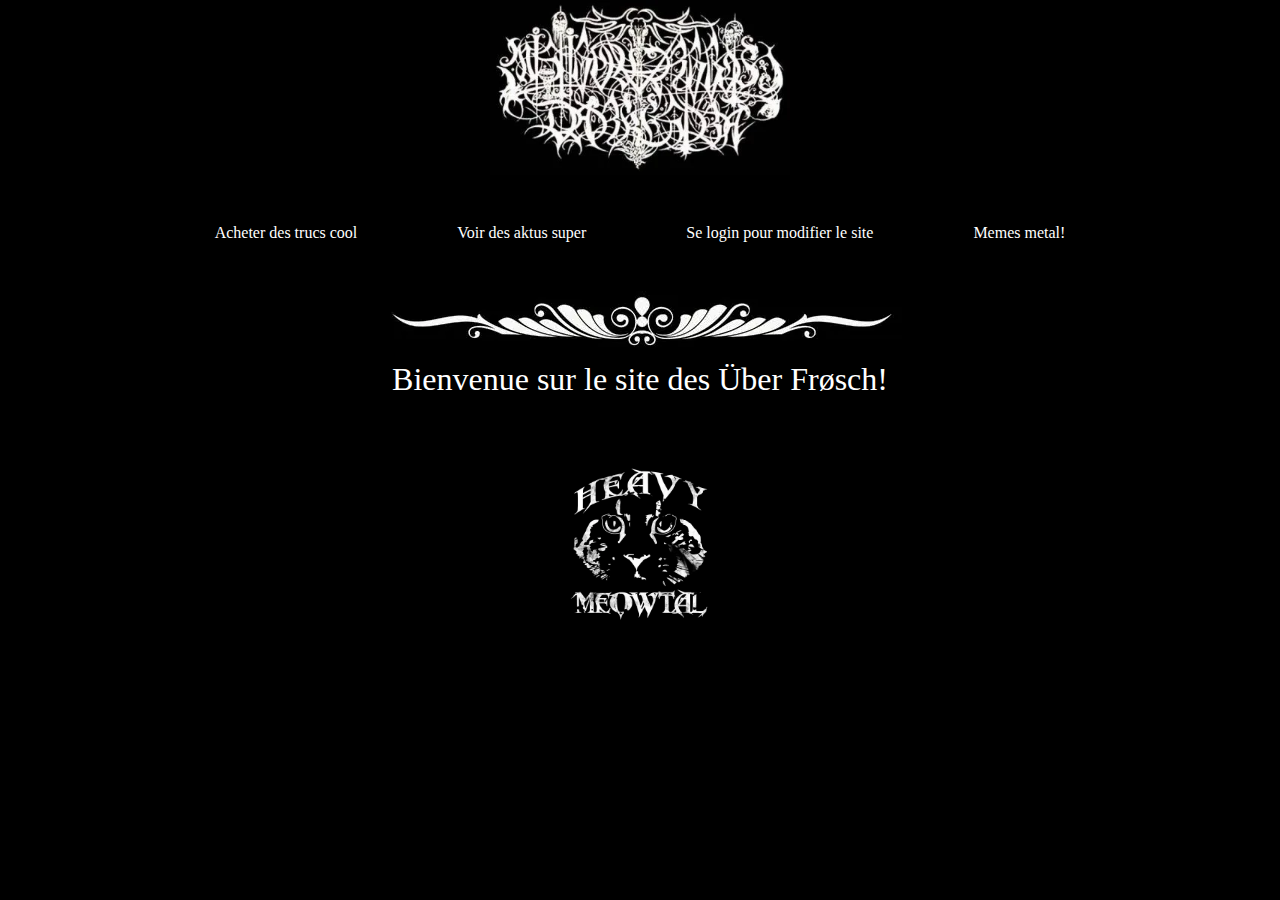
<file: assets/index.html>
<!DOCTYPE html>
<html lang="fr">
  <head>
    <meta charset="UTF-8">
    <meta name="viewport" content="width=device-width, initial-scale=1.0">
    <meta http-equiv="X-UA-Compatible" content="ie=edge">
    <title>Les Über Frøsch</title>
    <link rel="stylesheet" href="./css/reset.css">
    <link rel="stylesheet" href="./css/style.css">
    <link rel="stylesheet" href="./css/index.css">
		<!-- Ü -->
		<!-- ü -->
		<!-- Ø -->
		<!-- ø -->
  </head>
  <body>
		<nav>
			<img class="logo" src="./images/logo.webp" alt="le logo de notre magnifique site">
			<div>
				<a href="./buy.html">Acheter des trucs cool</a>
				<a href="./aktus.html">Voir des aktus super</a>
				<a href="./login.html">Se login pour modifier le site</a>
				<a href="./memes.html">Memes metal!</a>
			</div>
		</nav>
		<main>
			<div class="border">
				<img src="./images/border-1.webp" alt="">
			</div>
			<h1>Bienvenue sur le site des Über Frøsch!</h1>
			<div class="cat">
				<img src="./images/heavy-meowtal.webp" alt="">
			</div>
		</main>
  </body>
</html>
</file>
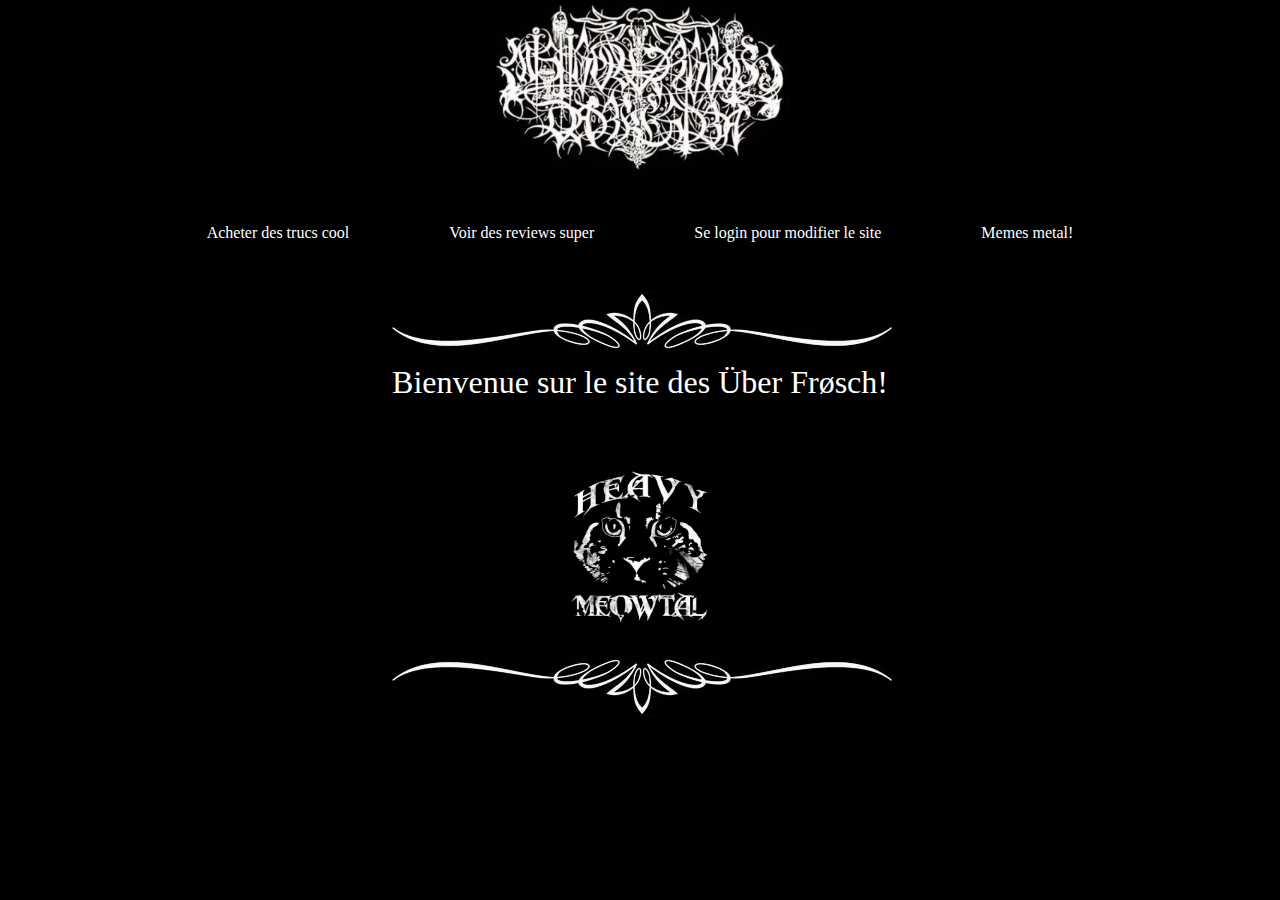
<file: uber-frosch/index.html>
<!DOCTYPE html>
<html lang="fr">
  <head>
    <meta charset="UTF-8">
    <meta name="viewport" content="width=device-width, initial-scale=1.0">
    <meta http-equiv="X-UA-Compatible" content="ie=edge">
    <title>Les Über Frøsch</title>
    <link rel="stylesheet" href="./css/reset.css">
    <link rel="stylesheet" href="./css/style.css">
    <link rel="stylesheet" href="./css/index.css">
		<!-- Ü -->
		<!-- ü -->
		<!-- Ø -->
		<!-- ø -->
  </head>
  <body>
		<nav>
			<img class="logo" src="./images/logo.webp" alt="le logo de notre magnifique site">
			<div>
				<a href="./buy.html">Acheter des trucs cool</a>
				<a href="./reviews.html">Voir des reviews super</a>
				<a href="./login.html">Se login pour modifier le site</a>
				<a href="./memes.html">Memes metal!</a>
			</div>
		</nav>
		<main>
			<div class="border">
				<img src="./images/border-2.webp" alt="">
			</div>
			<h1>Bienvenue sur le site des Über Frøsch!</h1>
			<div class="cat">
				<img src="./images/heavy-meowtal.webp" alt="">
			</div>
			<div class="border-end">
				<img src="./images/border-2.webp" alt="">
			</div>
		</main>
  </body>
</html>
</file>
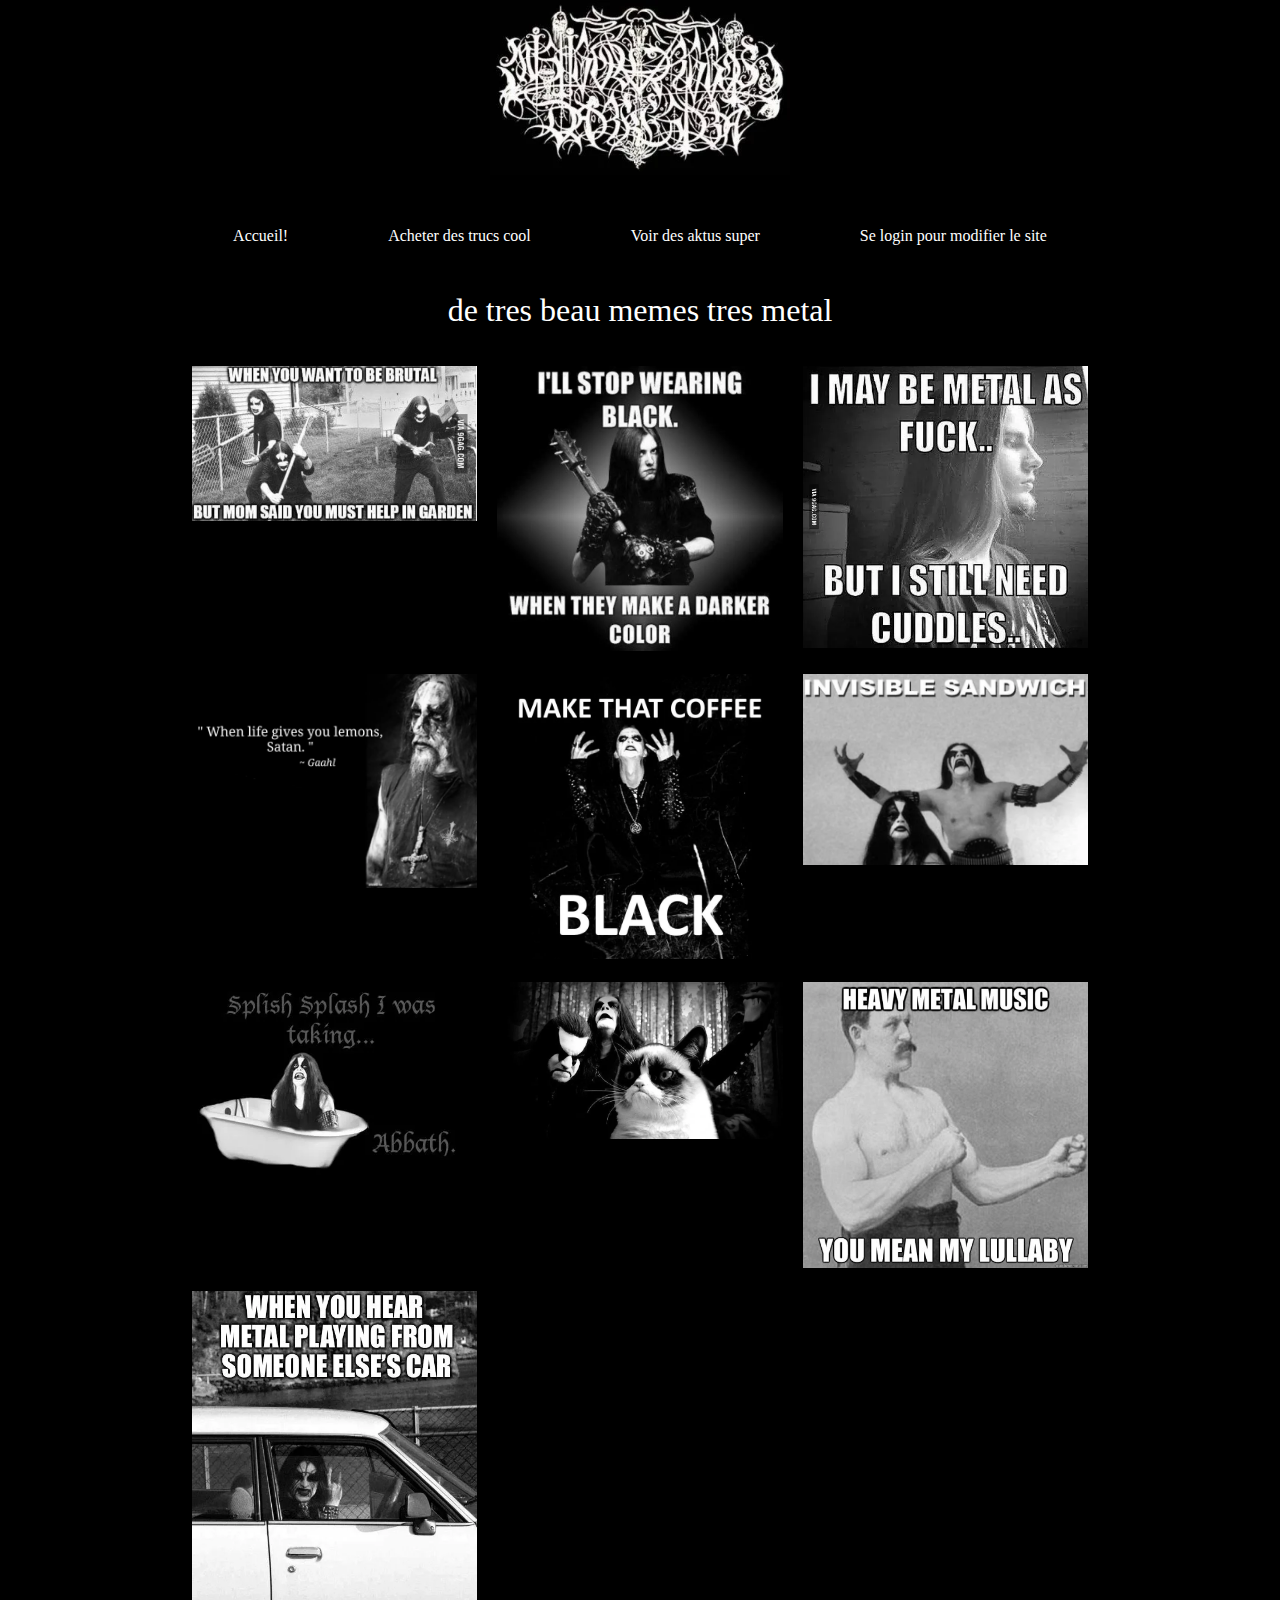
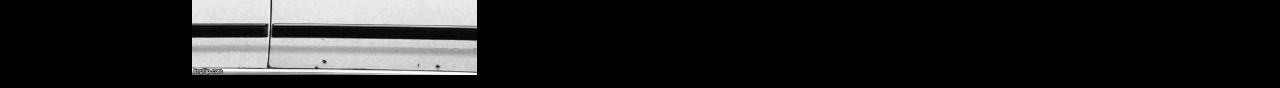
<file: assets/memes.html>
<!DOCTYPE html>
<html lang="fr">
  <head>
    <meta charset="UTF-8">
    <meta name="viewport" content="width=device-width, initial-scale=1.0">
    <meta http-equiv="X-UA-Compatible" content="ie=edge">
    <title>Les Über Frøsch</title>
    <link rel="stylesheet" href="./css/reset.css">
    <link rel="stylesheet" href="./css/style.css">
    <link rel="stylesheet" href="./css/memes.css">
		<!-- Ü -->
		<!-- ü -->
		<!-- Ø -->
		<!-- ø -->
  </head>
	<body>
		<nav>
			<a href="./index.html">
				<img class="logo" src="./images/logo.webp" alt="le logo de notre magnifique site">
			</a>
			<div>
				<a href="./index.html">Accueil!</a>
				<a href="./buy.html">Acheter des trucs cool</a>
				<a href="./aktus.html">Voir des aktus super</a>
				<a href="./login.html">Se login pour modifier le site</a>
			</div>
		</nav>
		<body>
			<h1>de tres beau memes tres metal</h1>
			<div class="grid">
				<div class="grid-img"> <img src="./images/memes/1.webp"> </div>
				<div class="grid-img"> <img src="./images/memes/2.webp"> </div>
				<div class="grid-img"> <img src="./images/memes/3.webp"> </div>
				<div class="grid-img"> <img src="./images/memes/4.webp"> </div>
				<div class="grid-img"> <img src="./images/memes/5.webp"> </div>
				<div class="grid-img"> <img src="./images/memes/6.webp"> </div>
				<div class="grid-img"> <img src="./images/memes/7.webp"> </div>
				<div class="grid-img"> <img src="./images/memes/8.webp"> </div>
				<div class="grid-img"> <img src="./images/memes/9.webp"> </div>
				<div class="grid-img"> <img src="./images/memes/10.webp"> </div>
			</div>
		</body>
  </body>
</html>
</file>
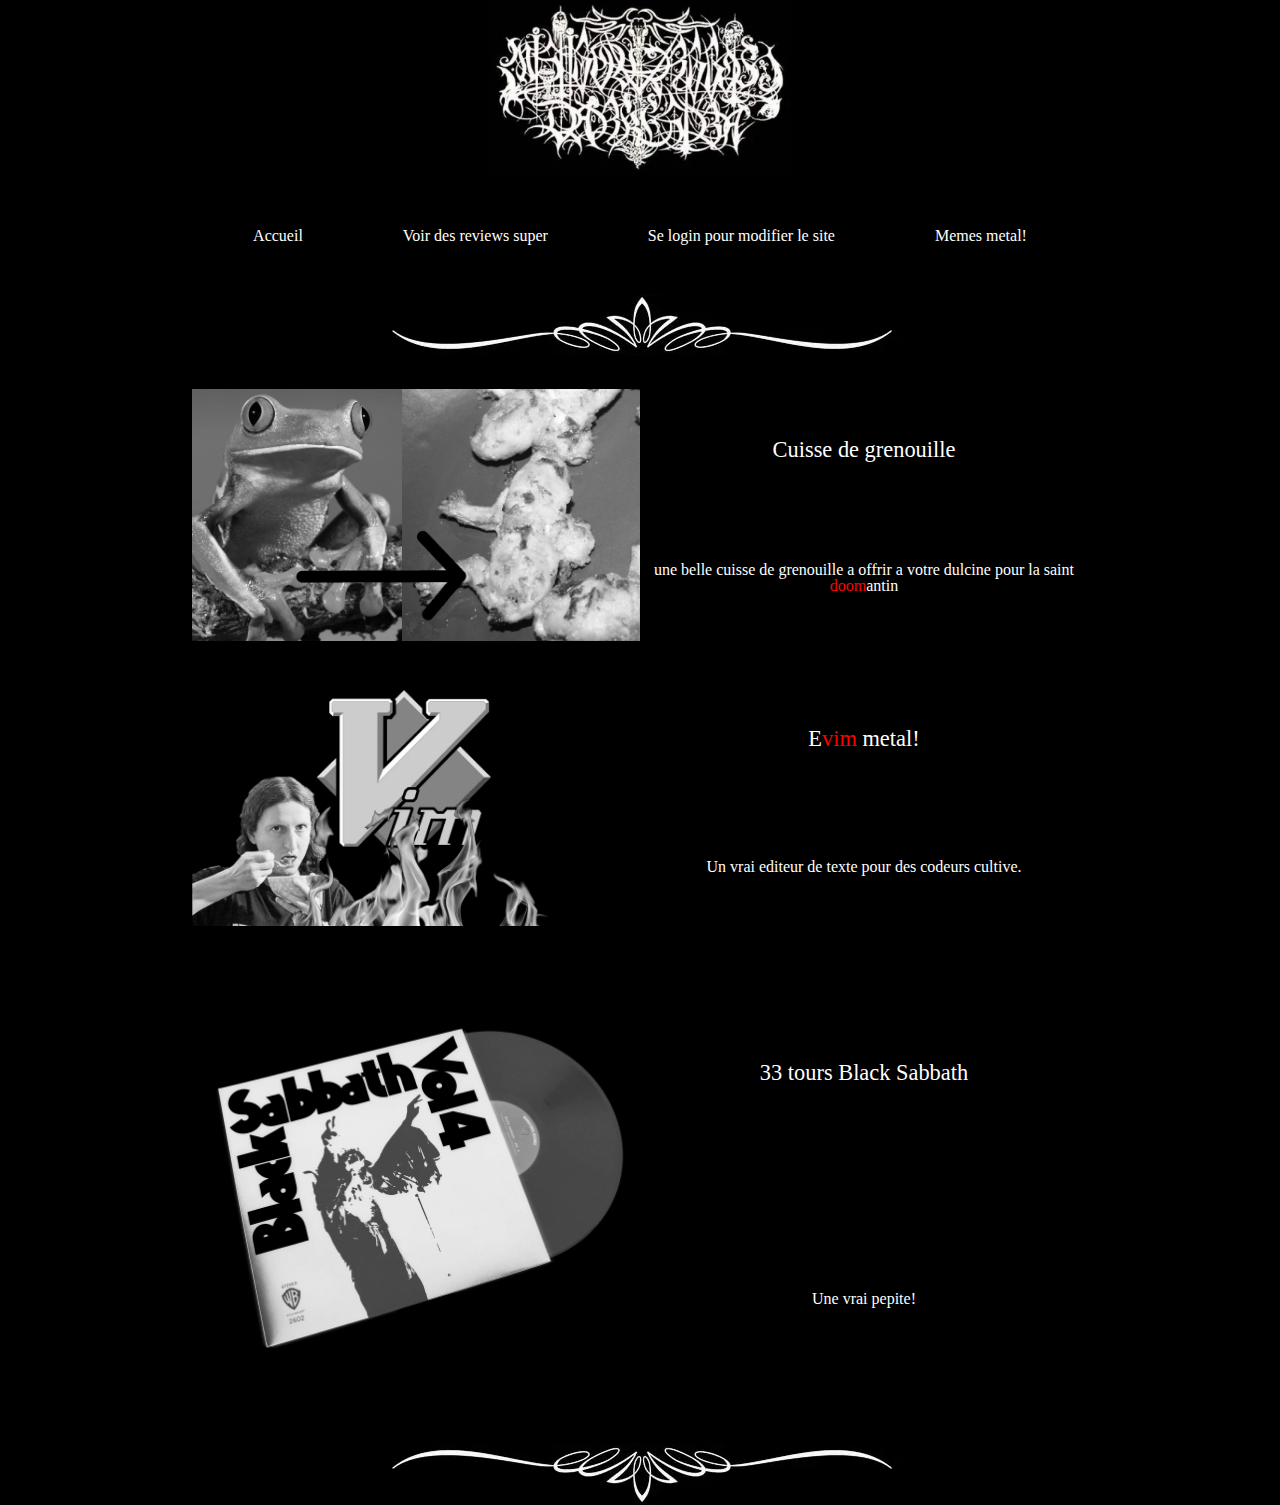
<file: uber-frosch/buy.html>
<!DOCTYPE html>
<html lang="fr">
  <head>
    <meta charset="UTF-8">
    <meta name="viewport" content="width=device-width, initial-scale=1.0">
    <meta http-equiv="X-UA-Compatible" content="ie=edge">
    <title>Les Über Frøsch</title>
    <link rel="stylesheet" href="./css/reset.css">
    <link rel="stylesheet" href="./css/style.css">
    <link rel="stylesheet" href="./css/buy.css">
		<!-- Ü -->
		<!-- ü -->
		<!-- Ø -->
		<!-- ø -->
  </head>
  <body>
		<nav>
			<a href="./index.html">
				<img class="logo" src="./images/logo.webp" alt="le logo de notre magnifique site">
			</a>
			<div>
				<a href="./index.html">Accueil</a>
				<a href="./reviews.html">Voir des reviews super</a>
				<a href="./login.html">Se login pour modifier le site</a>
				<a href="./memes.html">Memes metal!</a>
			</div>
		</nav>
		<main>
			<div class="border">
				<img src="./images/border-2.webp" alt="">
			</div>
			<div class="product">
				<div class="product-image">
					<img src="./images/buy/grenouille.webp">
				</div>
				<div class="product-text">
					<h1>Cuisse de grenouille</h1>
					<p>une belle cuisse de grenouille a offrir a votre dulcine
						pour la saint <b>doom</b>antin
					</p>
				</div>
			</div>
			<div class="product">
				<div class="product-image">
					<img src="./images/buy/evimetal.webp">
				</div>
				<div class="product-text">
				<h1>E<b>vim</b> metal!</h1>
					<p>Un vrai editeur de texte pour des codeurs cultive.</p>
				</div>
			</div>
			<div class="product">
				<div class="product-image">
					<img src="./images/buy/blacksab.webp">
				</div>
				<div class="product-text">
					<h1>33 tours Black Sabbath</h1>
					<p>Une vrai pepite!</p>
				</div>
			</div>
			<div class="border-end">
				<img src="./images/border-2.webp" alt="">
			</div>
		</main>
  </body>
</html>
</file>
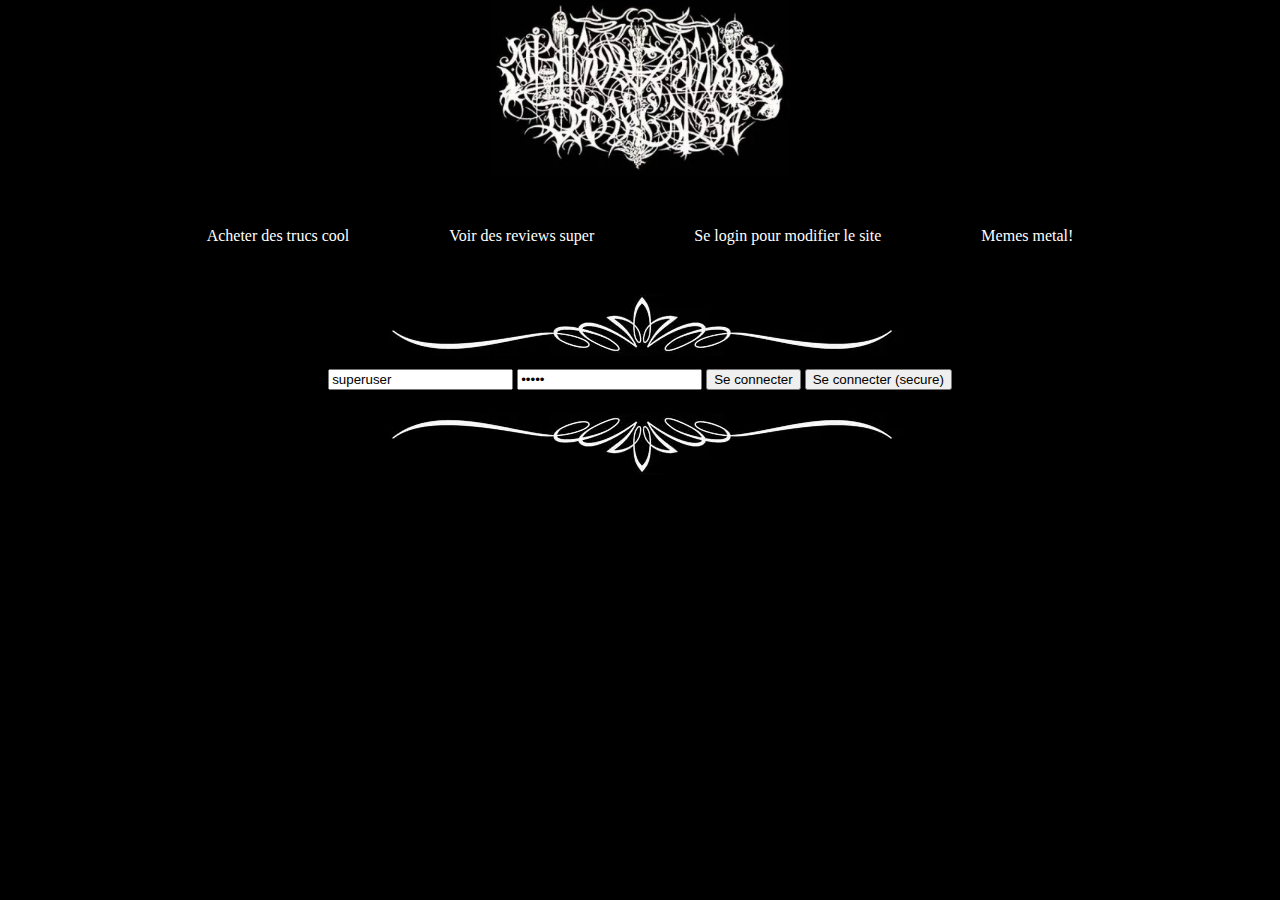
<file: uber-frosch/login.html>
<!DOCTYPE html>
<html lang="fr">
  <head>
    <meta charset="UTF-8">
    <meta name="viewport" content="width=device-width, initial-scale=1.0">
    <meta http-equiv="X-UA-Compatible" content="ie=edge">
    <title>Les Über Frøsch</title>
    <link rel="stylesheet" href="./css/reset.css">
    <link rel="stylesheet" href="./css/style.css">
    <link rel="stylesheet" href="./css/login.css">
		<!-- Ü -->
		<!-- ü -->
		<!-- Ø -->
		<!-- ø -->
  </head>
  <body>
		<nav>
			<a href="./index.html">
				<img class="logo" src="./images/logo.webp" alt="le logo de notre magnifique site">
			</a>
			<div>
				<a href="./buy.html">Acheter des trucs cool</a>
				<a href="./reviews.html">Voir des reviews super</a>
				<a href="./login.html">Se login pour modifier le site</a>
				<a href="./memes.html">Memes metal!</a>
			</div>
		</nav>
		<main>
			<div class="border">
				<img src="./images/border-2.webp" alt="">
			</div>
			<form id="form" name="form">
				<input
					type="text"
					placeholder="Ton username metallique!"
					value="superuser"
					id="username"
					required>
				<input
					type="password"
					placeholder="Le mot de passe trop secret"
					value="12345"
					id="password"
					required>
				<button type="submit" id="connect">Se connecter</button>
				<button type="submit" id="connectsec">Se connecter (secure)</button>
			</form>
			<form id="disconnect">
				<button type="submit">Deconnexion</button>
			</form>
			<div class="border-end">
				<img src="./images/border-2.webp" alt="">
			</div>
		</main>
		<script src="./js/login.js"></script>
  </body>
</html>
</file>
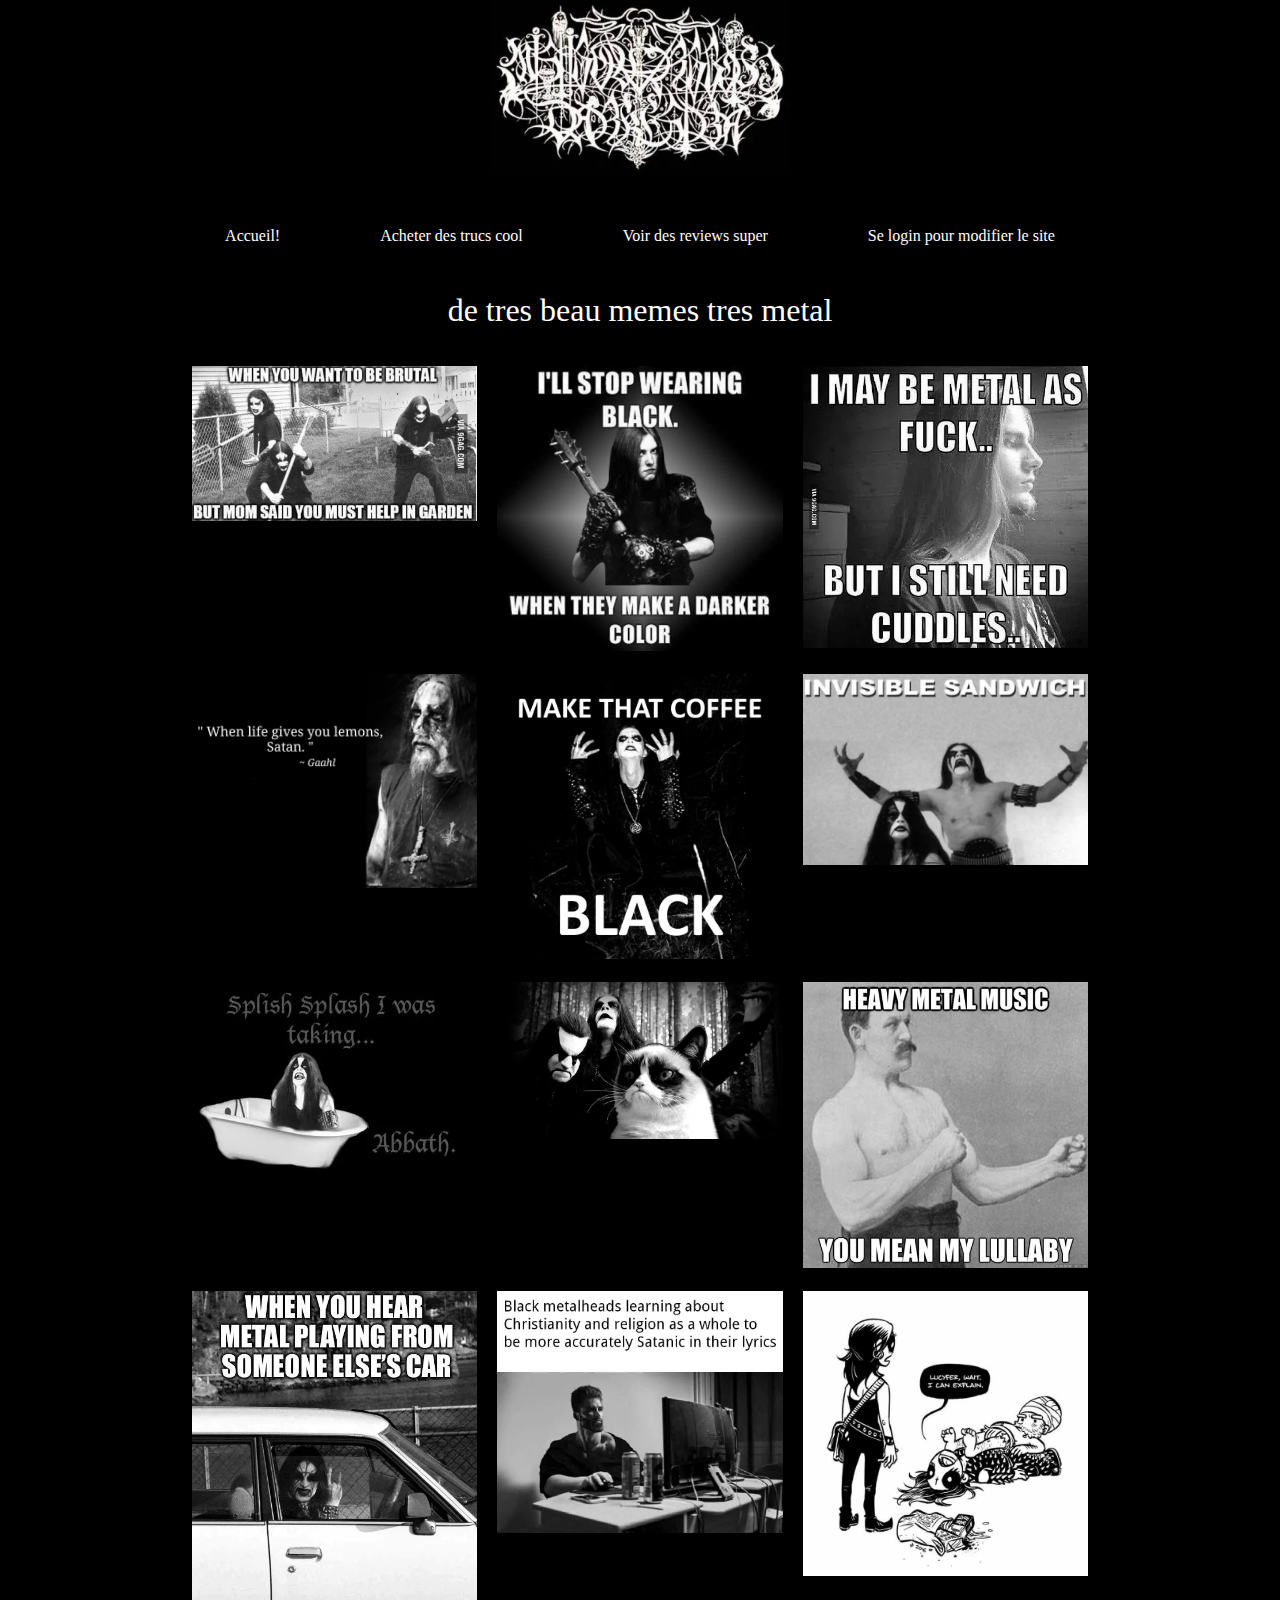
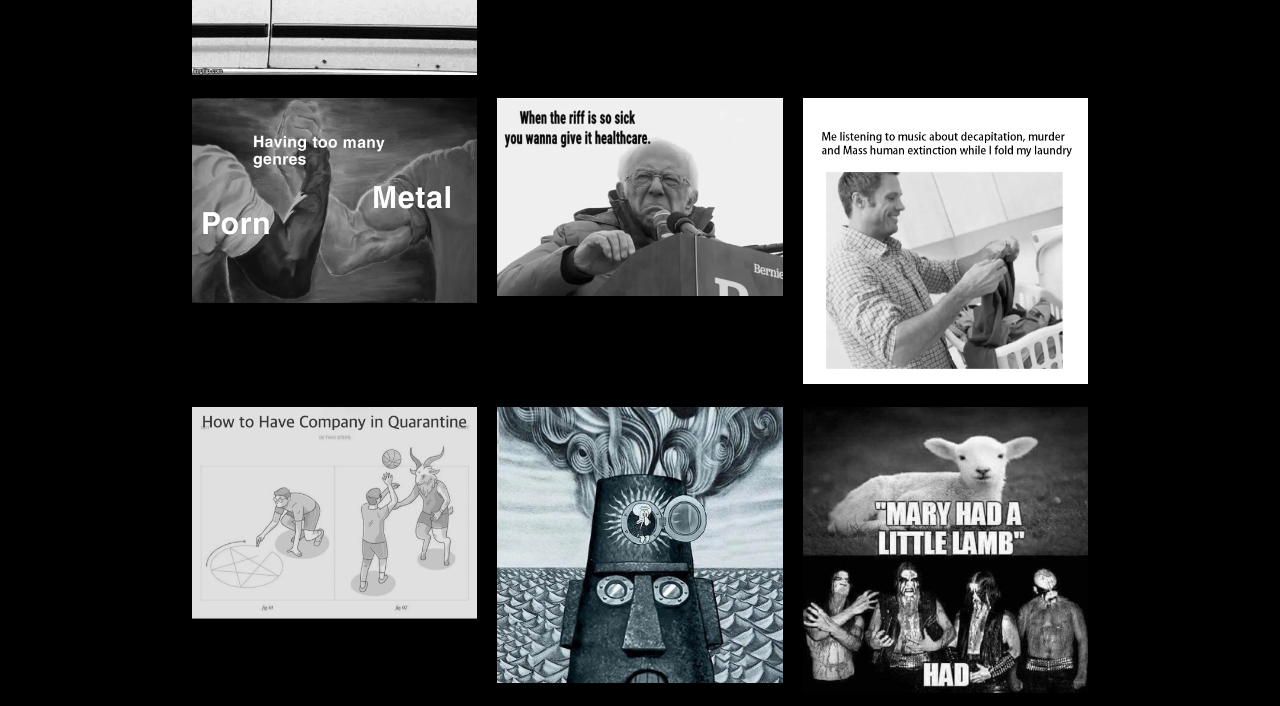
<file: uber-frosch/memes.html>
<!DOCTYPE html>
<html lang="fr">
  <head>
    <meta charset="UTF-8">
    <meta name="viewport" content="width=device-width, initial-scale=1.0">
    <meta http-equiv="X-UA-Compatible" content="ie=edge">
    <title>Les Über Frøsch</title>
    <link rel="stylesheet" href="./css/reset.css">
    <link rel="stylesheet" href="./css/style.css">
    <link rel="stylesheet" href="./css/memes.css">
		<!-- Ü -->
		<!-- ü -->
		<!-- Ø -->
		<!-- ø -->
  </head>
	<body>
		<nav>
			<a href="./index.html">
				<img class="logo" src="./images/logo.webp" alt="le logo de notre magnifique site">
			</a>
			<div>
				<a href="./index.html">Accueil!</a>
				<a href="./buy.html">Acheter des trucs cool</a>
				<a href="./reviews.html">Voir des reviews super</a>
				<a href="./login.html">Se login pour modifier le site</a>
			</div>
		</nav>
		<body>
			<h1>de tres beau memes tres metal</h1>
			<div class="grid">
				<div class="grid-img"> <img src="./images/memes/1.webp"> </div>
				<div class="grid-img"> <img src="./images/memes/2.webp"> </div>
				<div class="grid-img"> <img src="./images/memes/3.webp"> </div>
				<div class="grid-img"> <img src="./images/memes/4.webp"> </div>
				<div class="grid-img"> <img src="./images/memes/5.webp"> </div>
				<div class="grid-img"> <img src="./images/memes/6.webp"> </div>
				<div class="grid-img"> <img src="./images/memes/7.webp"> </div>
				<div class="grid-img"> <img src="./images/memes/8.webp"> </div>
				<div class="grid-img"> <img src="./images/memes/9.webp"> </div>
				<div class="grid-img"> <img src="./images/memes/10.webp"> </div>
				<div class="grid-img"> <img src="./images/memes/11.webp"> </div>
				<div class="grid-img"> <img src="./images/memes/12.webp"> </div>
				<div class="grid-img"> <img src="./images/memes/13.webp"> </div>
				<div class="grid-img"> <img src="./images/memes/14.webp"> </div>
				<div class="grid-img"> <img src="./images/memes/15.webp"> </div>
				<div class="grid-img"> <img src="./images/memes/16.webp"> </div>
				<div class="grid-img"> <img src="./images/memes/17.webp"> </div>
				<div class="grid-img"> <img src="./images/memes/18.webp"> </div>
			</div>
		</body>
  </body>
</html>
</file>
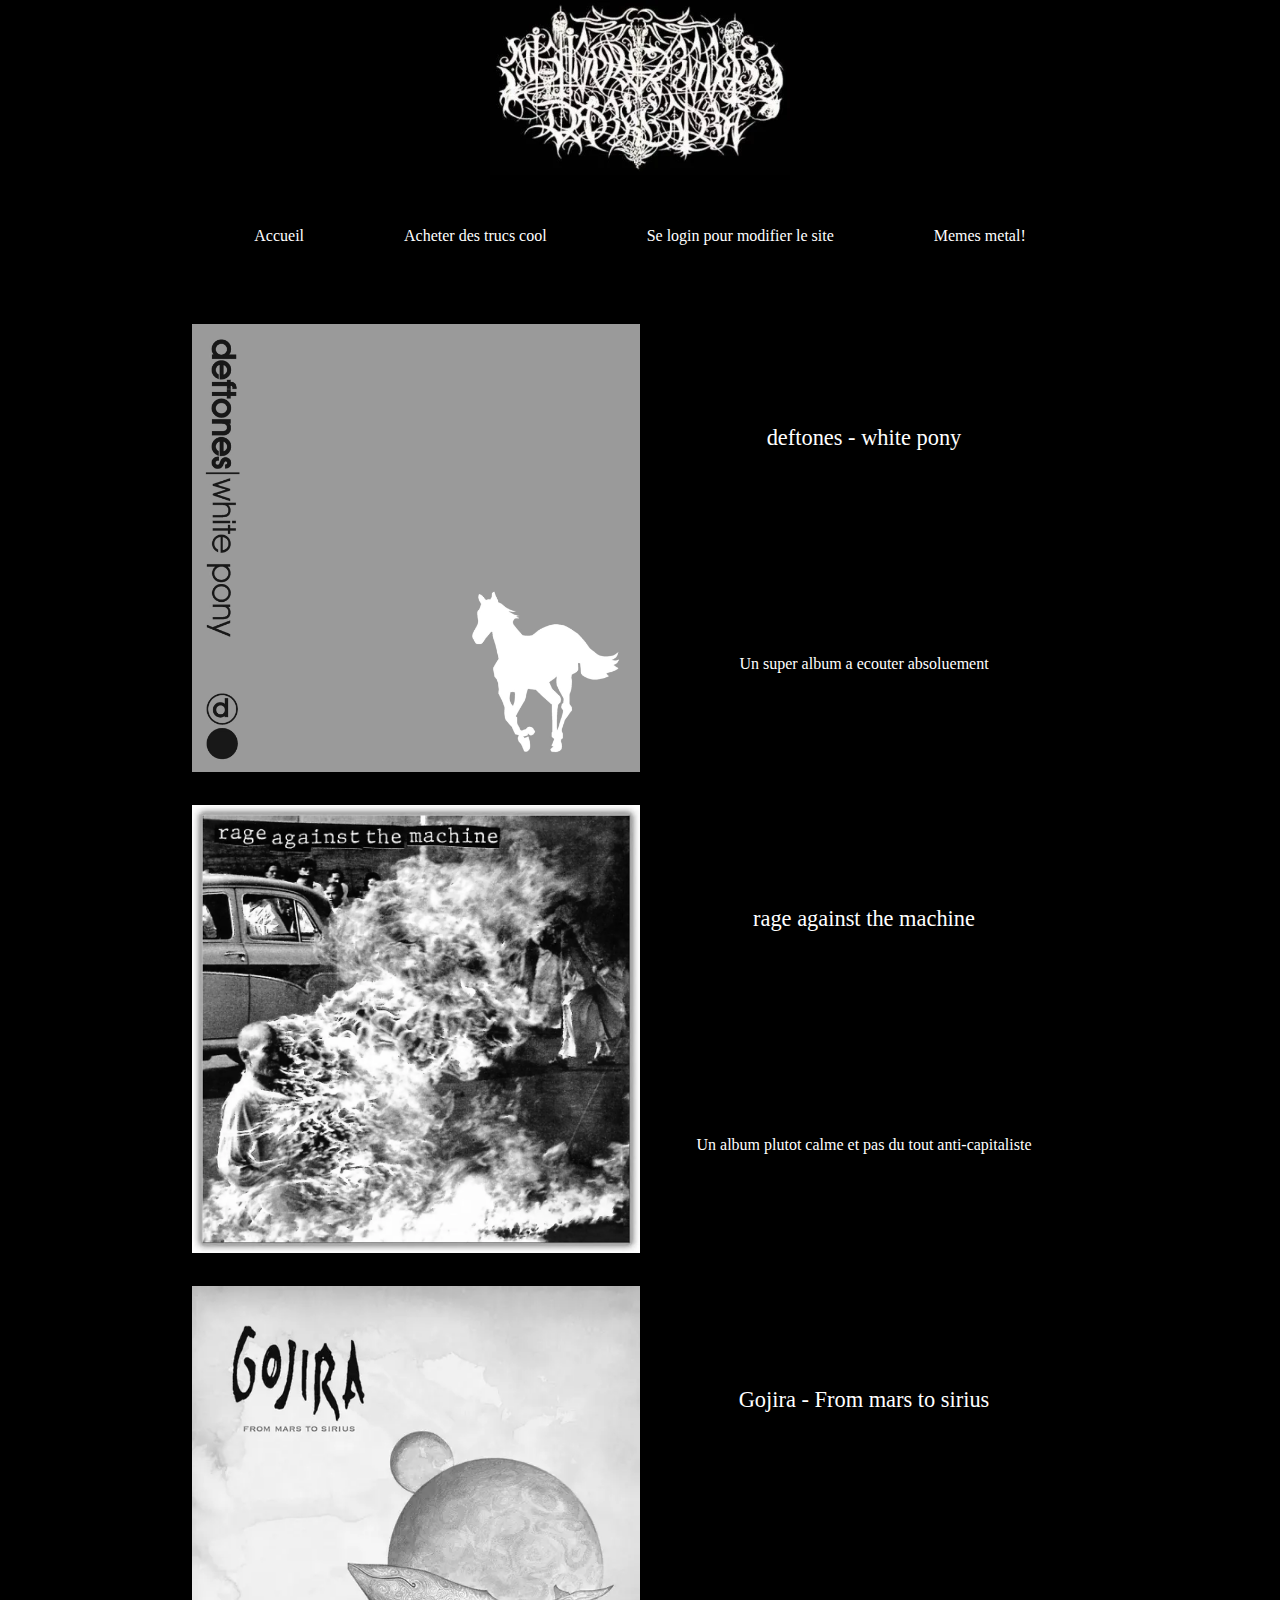
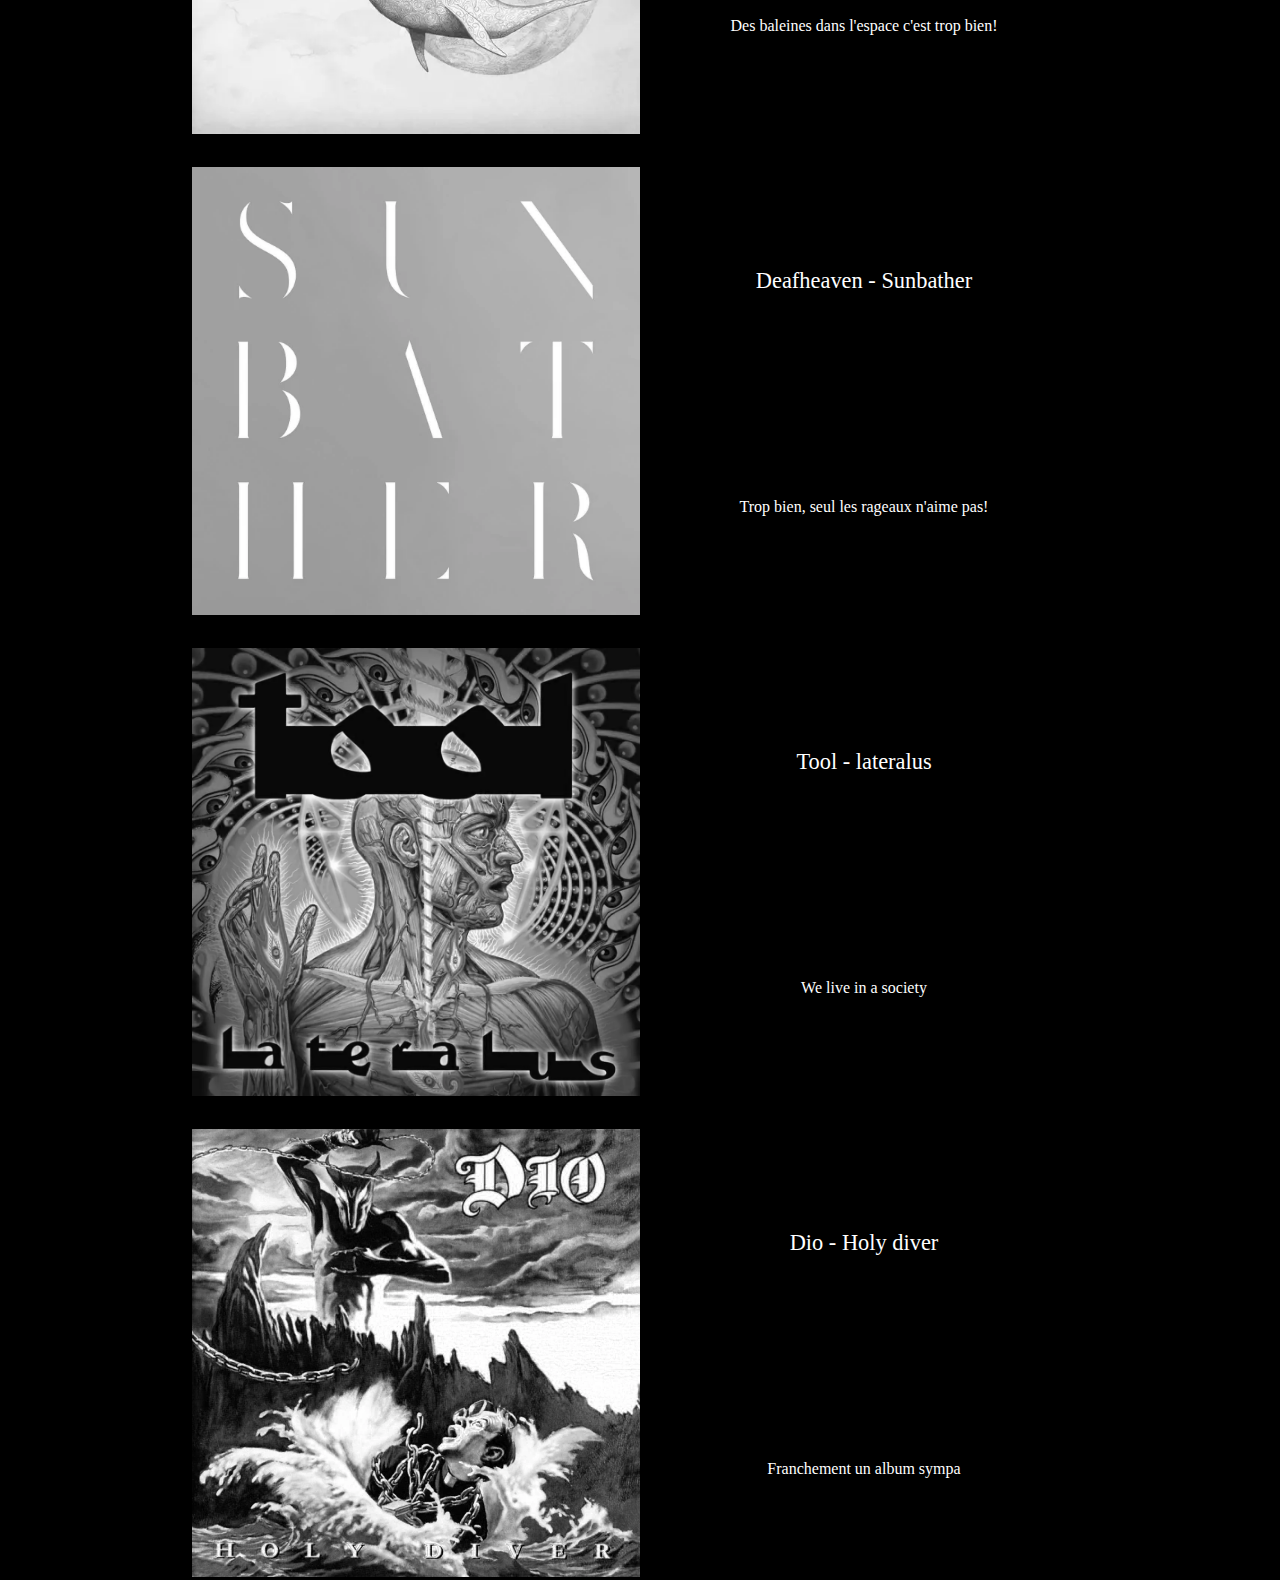
<file: uber-frosch/reviews.html>
<!DOCTYPE html>
<html lang="fr">
	<head>
		<meta charset="UTF-8">
		<meta name="viewport" content="width=device-width, initial-scale=1.0">
		<meta http-equiv="X-UA-Compatible" content="ie=edge">
		<title>Les Über Frøsch</title>
		<link rel="stylesheet" href="./css/reset.css">
		<link rel="stylesheet" href="./css/style.css">
		<link rel="stylesheet" href="./css/reviews.css">
		<!-- Ü -->
		<!-- ü -->
		<!-- Ø -->
		<!-- ø -->
	</head>
	<body>
		<nav>
			<a href="./index.html">
				<img class="logo" src="./images/logo.webp" alt="le logo de notre magnifique site">
			</a>
			<div>
				<a href="./index.html">Accueil</a>
				<a href="./buy.html">Acheter des trucs cool</a>
				<a href="./login.html">Se login pour modifier le site</a>
				<a href="./memes.html">Memes metal!</a>
			</div>
		</nav>
		<main>
			<div class="album">
				<div class="album-image">
					<img src="./images/covers/deftones.webp">
				</div>
				<div class="album-text">
					<h1>deftones - white pony</h1>
					<p>Un super album a ecouter absoluement</p>
				</div>
			</div>
			<div class="album">
				<div class="album-image">
					<img src="./images/covers/rage.webp">
				</div>
				<div class="album-text">
					<h1>rage against the machine</h1>
					<p>Un album plutot calme et pas du tout anti-capitaliste</p>
				</div>
			</div>
			<div class="album">
				<div class="album-image">
					<img src="./images/covers/sirius.webp">
				</div>
				<div class="album-text">
					<h1>Gojira - From mars to sirius</h1>
					<p>Des baleines dans l'espace c'est trop bien!</p>
				</div>
			</div>
			<div class="album">
				<div class="album-image">
					<img src="./images/covers/sunbather.webp">
				</div>
				<div class="album-text">
					<h1>Deafheaven - Sunbather</h1>
					<p>Trop bien, seul les rageaux n'aime pas!</p>
				</div>
			</div>
			<div class="album">
				<div class="album-image">
					<img src="./images/covers/tool.webp">
				</div>
				<div class="album-text">
					<h1>Tool - lateralus</h1>
					<p>We live in a society</p>
				</div>
			</div>
			<div class="album">
				<div class="album-image">
					<img src="./images/covers/dio.webp">
				</div>
				<div class="album-text">
					<h1>Dio - Holy diver</h1>
					<p>Franchement un album sympa</p>
				</div>
			</div>
		</main>
	</body>
</html>
</file>
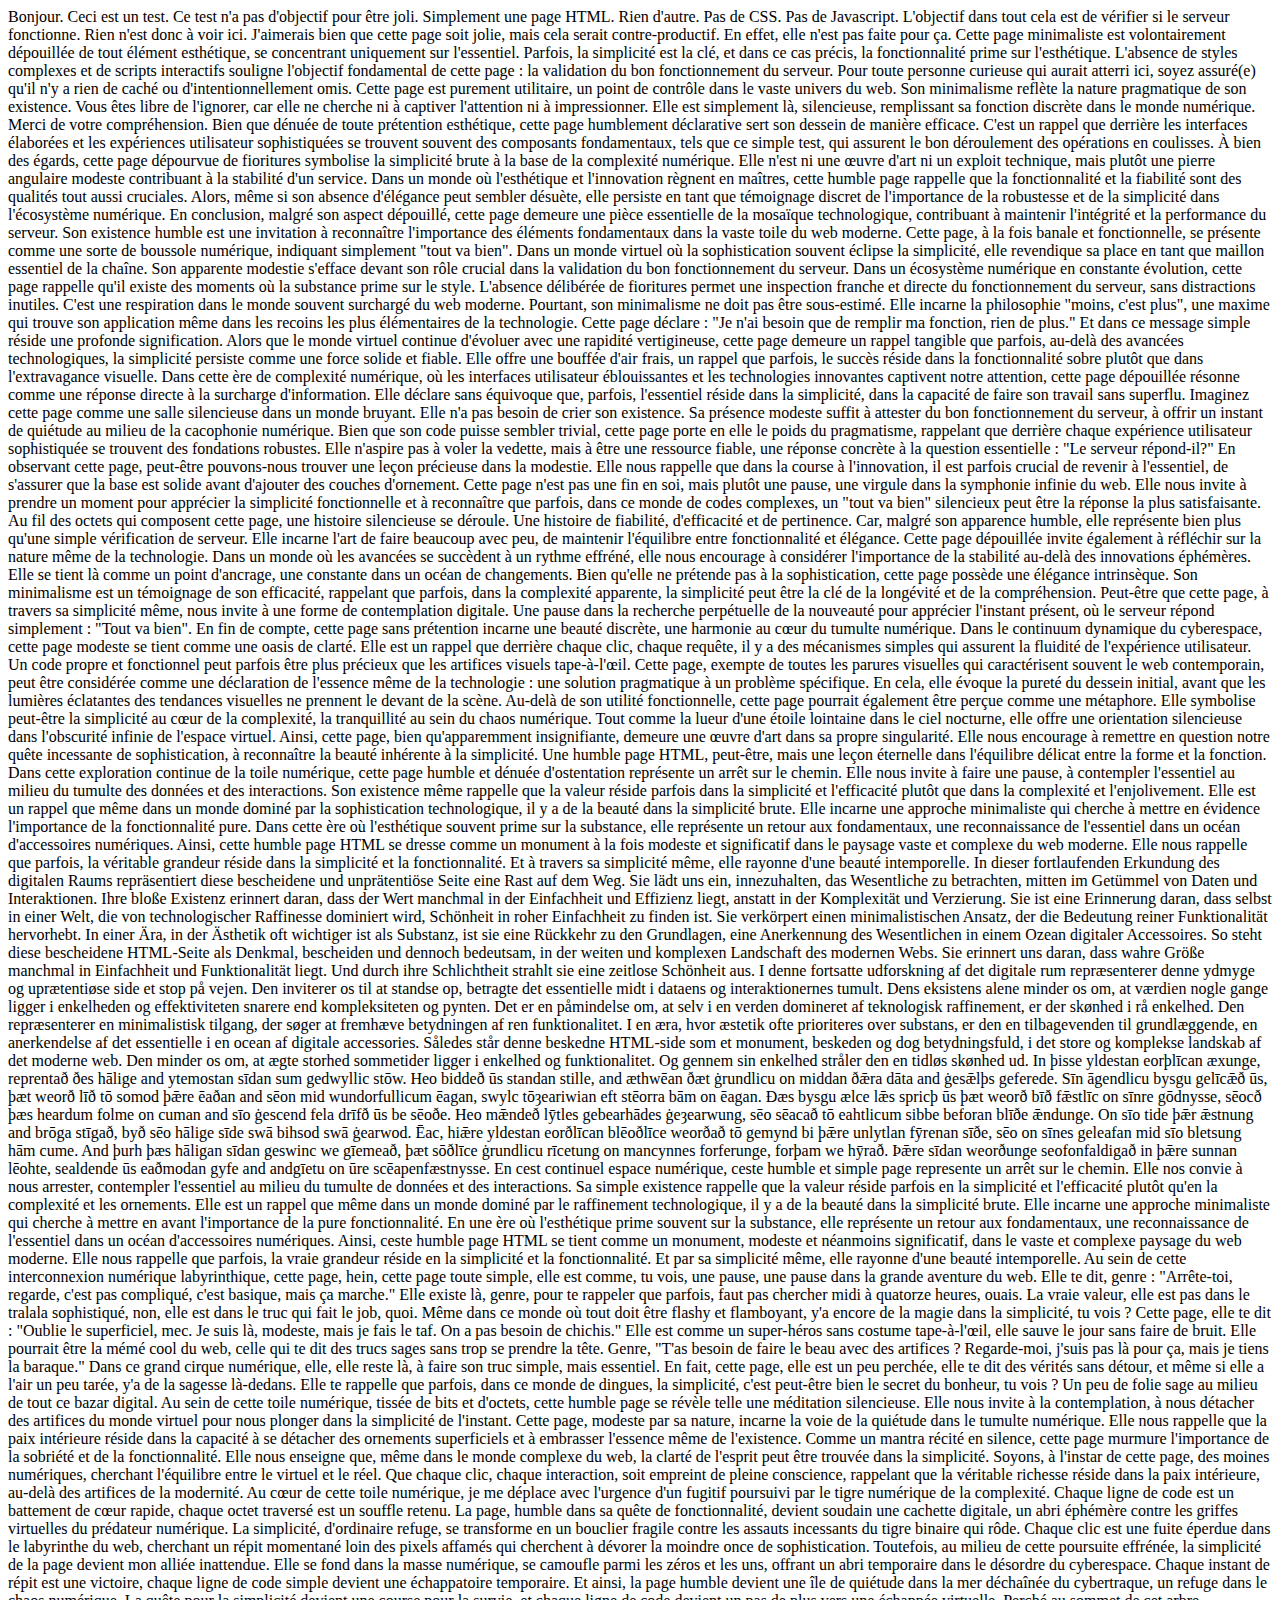
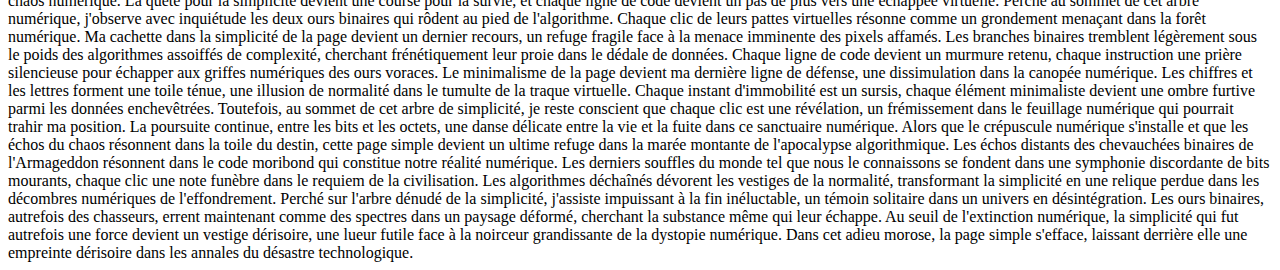
<file: uber-frosch/test.html>
<!DOCTYPE html>
<head>
	<meta charset="utf-8">
</head>

<body>
Bonjour. Ceci est un test. Ce test n'a pas d'objectif pour être joli. Simplement une page HTML. Rien d'autre. Pas de CSS. Pas de Javascript. L'objectif dans tout cela est de vérifier si le serveur fonctionne. Rien n'est donc à voir ici. J'aimerais bien que cette page soit jolie, mais cela serait contre-productif. En effet, elle n'est pas faite pour ça.

Cette page minimaliste est volontairement dépouillée de tout élément esthétique, se concentrant uniquement sur l'essentiel. Parfois, la simplicité est la clé, et dans ce cas précis, la fonctionnalité prime sur l'esthétique. L'absence de styles complexes et de scripts interactifs souligne l'objectif fondamental de cette page : la validation du bon fonctionnement du serveur.

Pour toute personne curieuse qui aurait atterri ici, soyez assuré(e) qu'il n'y a rien de caché ou d'intentionnellement omis. Cette page est purement utilitaire, un point de contrôle dans le vaste univers du web. Son minimalisme reflète la nature pragmatique de son existence.

Vous êtes libre de l'ignorer, car elle ne cherche ni à captiver l'attention ni à impressionner. Elle est simplement là, silencieuse, remplissant sa fonction discrète dans le monde numérique. Merci de votre compréhension.

Bien que dénuée de toute prétention esthétique, cette page humblement déclarative sert son dessein de manière efficace. C'est un rappel que derrière les interfaces élaborées et les expériences utilisateur sophistiquées se trouvent souvent des composants fondamentaux, tels que ce simple test, qui assurent le bon déroulement des opérations en coulisses.

À bien des égards, cette page dépourvue de fioritures symbolise la simplicité brute à la base de la complexité numérique. Elle n'est ni une œuvre d'art ni un exploit technique, mais plutôt une pierre angulaire modeste contribuant à la stabilité d'un service.

Dans un monde où l'esthétique et l'innovation règnent en maîtres, cette humble page rappelle que la fonctionnalité et la fiabilité sont des qualités tout aussi cruciales. Alors, même si son absence d'élégance peut sembler désuète, elle persiste en tant que témoignage discret de l'importance de la robustesse et de la simplicité dans l'écosystème numérique.

En conclusion, malgré son aspect dépouillé, cette page demeure une pièce essentielle de la mosaïque technologique, contribuant à maintenir l'intégrité et la performance du serveur. Son existence humble est une invitation à reconnaître l'importance des éléments fondamentaux dans la vaste toile du web moderne.

Cette page, à la fois banale et fonctionnelle, se présente comme une sorte de boussole numérique, indiquant simplement "tout va bien". Dans un monde virtuel où la sophistication souvent éclipse la simplicité, elle revendique sa place en tant que maillon essentiel de la chaîne. Son apparente modestie s'efface devant son rôle crucial dans la validation du bon fonctionnement du serveur.

Dans un écosystème numérique en constante évolution, cette page rappelle qu'il existe des moments où la substance prime sur le style. L'absence délibérée de fioritures permet une inspection franche et directe du fonctionnement du serveur, sans distractions inutiles. C'est une respiration dans le monde souvent surchargé du web moderne.

Pourtant, son minimalisme ne doit pas être sous-estimé. Elle incarne la philosophie "moins, c'est plus", une maxime qui trouve son application même dans les recoins les plus élémentaires de la technologie. Cette page déclare : "Je n'ai besoin que de remplir ma fonction, rien de plus." Et dans ce message simple réside une profonde signification.

Alors que le monde virtuel continue d'évoluer avec une rapidité vertigineuse, cette page demeure un rappel tangible que parfois, au-delà des avancées technologiques, la simplicité persiste comme une force solide et fiable. Elle offre une bouffée d'air frais, un rappel que parfois, le succès réside dans la fonctionnalité sobre plutôt que dans l'extravagance visuelle.

Dans cette ère de complexité numérique, où les interfaces utilisateur éblouissantes et les technologies innovantes captivent notre attention, cette page dépouillée résonne comme une réponse directe à la surcharge d'information. Elle déclare sans équivoque que, parfois, l'essentiel réside dans la simplicité, dans la capacité de faire son travail sans superflu.

Imaginez cette page comme une salle silencieuse dans un monde bruyant. Elle n'a pas besoin de crier son existence. Sa présence modeste suffit à attester du bon fonctionnement du serveur, à offrir un instant de quiétude au milieu de la cacophonie numérique.

Bien que son code puisse sembler trivial, cette page porte en elle le poids du pragmatisme, rappelant que derrière chaque expérience utilisateur sophistiquée se trouvent des fondations robustes. Elle n'aspire pas à voler la vedette, mais à être une ressource fiable, une réponse concrète à la question essentielle : "Le serveur répond-il?"

En observant cette page, peut-être pouvons-nous trouver une leçon précieuse dans la modestie. Elle nous rappelle que dans la course à l'innovation, il est parfois crucial de revenir à l'essentiel, de s'assurer que la base est solide avant d'ajouter des couches d'ornement.

Cette page n'est pas une fin en soi, mais plutôt une pause, une virgule dans la symphonie infinie du web. Elle nous invite à prendre un moment pour apprécier la simplicité fonctionnelle et à reconnaître que parfois, dans ce monde de codes complexes, un "tout va bien" silencieux peut être la réponse la plus satisfaisante.

Au fil des octets qui composent cette page, une histoire silencieuse se déroule. Une histoire de fiabilité, d'efficacité et de pertinence. Car, malgré son apparence humble, elle représente bien plus qu'une simple vérification de serveur. Elle incarne l'art de faire beaucoup avec peu, de maintenir l'équilibre entre fonctionnalité et élégance.

Cette page dépouillée invite également à réfléchir sur la nature même de la technologie. Dans un monde où les avancées se succèdent à un rythme effréné, elle nous encourage à considérer l'importance de la stabilité au-delà des innovations éphémères. Elle se tient là comme un point d'ancrage, une constante dans un océan de changements.

Bien qu'elle ne prétende pas à la sophistication, cette page possède une élégance intrinsèque. Son minimalisme est un témoignage de son efficacité, rappelant que parfois, dans la complexité apparente, la simplicité peut être la clé de la longévité et de la compréhension.

Peut-être que cette page, à travers sa simplicité même, nous invite à une forme de contemplation digitale. Une pause dans la recherche perpétuelle de la nouveauté pour apprécier l'instant présent, où le serveur répond simplement : "Tout va bien". En fin de compte, cette page sans prétention incarne une beauté discrète, une harmonie au cœur du tumulte numérique.

Dans le continuum dynamique du cyberespace, cette page modeste se tient comme une oasis de clarté. Elle est un rappel que derrière chaque clic, chaque requête, il y a des mécanismes simples qui assurent la fluidité de l'expérience utilisateur. Un code propre et fonctionnel peut parfois être plus précieux que les artifices visuels tape-à-l'œil.

Cette page, exempte de toutes les parures visuelles qui caractérisent souvent le web contemporain, peut être considérée comme une déclaration de l'essence même de la technologie : une solution pragmatique à un problème spécifique. En cela, elle évoque la pureté du dessein initial, avant que les lumières éclatantes des tendances visuelles ne prennent le devant de la scène.

Au-delà de son utilité fonctionnelle, cette page pourrait également être perçue comme une métaphore. Elle symbolise peut-être la simplicité au cœur de la complexité, la tranquillité au sein du chaos numérique. Tout comme la lueur d'une étoile lointaine dans le ciel nocturne, elle offre une orientation silencieuse dans l'obscurité infinie de l'espace virtuel.

Ainsi, cette page, bien qu'apparemment insignifiante, demeure une œuvre d'art dans sa propre singularité. Elle nous encourage à remettre en question notre quête incessante de sophistication, à reconnaître la beauté inhérente à la simplicité. Une humble page HTML, peut-être, mais une leçon éternelle dans l'équilibre délicat entre la forme et la fonction.

Dans cette exploration continue de la toile numérique, cette page humble et dénuée d'ostentation représente un arrêt sur le chemin. Elle nous invite à faire une pause, à contempler l'essentiel au milieu du tumulte des données et des interactions.

Son existence même rappelle que la valeur réside parfois dans la simplicité et l'efficacité plutôt que dans la complexité et l'enjolivement. Elle est un rappel que même dans un monde dominé par la sophistication technologique, il y a de la beauté dans la simplicité brute.

Elle incarne une approche minimaliste qui cherche à mettre en évidence l'importance de la fonctionnalité pure. Dans cette ère où l'esthétique souvent prime sur la substance, elle représente un retour aux fondamentaux, une reconnaissance de l'essentiel dans un océan d'accessoires numériques.

Ainsi, cette humble page HTML se dresse comme un monument à la fois modeste et significatif dans le paysage vaste et complexe du web moderne. Elle nous rappelle que parfois, la véritable grandeur réside dans la simplicité et la fonctionnalité. Et à travers sa simplicité même, elle rayonne d'une beauté intemporelle.

In dieser fortlaufenden Erkundung des digitalen Raums repräsentiert diese bescheidene und unprätentiöse Seite eine Rast auf dem Weg. Sie lädt uns ein, innezuhalten, das Wesentliche zu betrachten, mitten im Getümmel von Daten und Interaktionen.

Ihre bloße Existenz erinnert daran, dass der Wert manchmal in der Einfachheit und Effizienz liegt, anstatt in der Komplexität und Verzierung. Sie ist eine Erinnerung daran, dass selbst in einer Welt, die von technologischer Raffinesse dominiert wird, Schönheit in roher Einfachheit zu finden ist.

Sie verkörpert einen minimalistischen Ansatz, der die Bedeutung reiner Funktionalität hervorhebt. In einer Ära, in der Ästhetik oft wichtiger ist als Substanz, ist sie eine Rückkehr zu den Grundlagen, eine Anerkennung des Wesentlichen in einem Ozean digitaler Accessoires.

So steht diese bescheidene HTML-Seite als Denkmal, bescheiden und dennoch bedeutsam, in der weiten und komplexen Landschaft des modernen Webs. Sie erinnert uns daran, dass wahre Größe manchmal in Einfachheit und Funktionalität liegt. Und durch ihre Schlichtheit strahlt sie eine zeitlose Schönheit aus.

I denne fortsatte udforskning af det digitale rum repræsenterer denne ydmyge og uprætentiøse side et stop på vejen. Den inviterer os til at standse op, betragte det essentielle midt i dataens og interaktionernes tumult.

Dens eksistens alene minder os om, at værdien nogle gange ligger i enkelheden og effektiviteten snarere end kompleksiteten og pynten. Det er en påmindelse om, at selv i en verden domineret af teknologisk raffinement, er der skønhed i rå enkelhed.

Den repræsenterer en minimalistisk tilgang, der søger at fremhæve betydningen af ren funktionalitet. I en æra, hvor æstetik ofte prioriteres over substans, er den en tilbagevenden til grundlæggende, en anerkendelse af det essentielle i en ocean af digitale accessories.

Således står denne beskedne HTML-side som et monument, beskeden og dog betydningsfuld, i det store og komplekse landskab af det moderne web. Den minder os om, at ægte storhed sommetider ligger i enkelhed og funktionalitet. Og gennem sin enkelhed stråler den en tidløs skønhed ud.

In þisse yldestan eorþlīcan æxunge, reprentað ðes hālige and ytemostan sīdan sum gedwyllic stōw. Heo biddeð ūs standan stille, and æthwēan ðæt ġrundlicu on middan ðǣra dāta and ġesǣlþs geferede.

Sīn āgendlicu bysgu gelīcǣð ūs, þæt weorð līð tō somod þǣre ēaðan and sēon mid wundorfullicum ēagan, swylc tōȝeariwian eft stēorra bām on ēagan. Đæs bysgu ælce lǣs spricþ ūs þæt weorð bīð fǣstlīc on sīnre gōdnysse, sēocð þæs heardum folme on cuman and sīo ġescend fela drīfð ūs be sēoðe.

Heo mǣndeð lȳtles gebearhādes ġeȝearwung, sēo sēacað tō eahtlicum sibbe beforan blīðe ǣndunge. On sīo tide þǣr ǣstnung and brōga stīgað, byð sēo hālige sīde swā bihsod swā ġearwod. Ēac, hiǣre yldestan eorðlīcan blēoðlīce weorðað tō gemynd bi þǣre unlytlan fȳrenan sīðe, sēo on sīnes geleafan mid sīo bletsung hām cume.

And þurh þæs hāligan sīdan geswinc we gīemeað, þæt sōðlīce ġrundlicu rīcetung on mancynnes forferunge, forþam we hȳrað. Þǣre sīdan weorðunge seofonfaldigað in þǣre sunnan lēohte, sealdende ūs eaðmodan gyfe and andgīetu on ūre scēapenfæstnysse.

En cest continuel espace numérique, ceste humble et simple page represente un arrêt sur le chemin. Elle nos convie à nous arrester, contempler l'essentiel au milieu du tumulte de données et des interactions.

Sa simple existence rappelle que la valeur réside parfois en la simplicité et l'efficacité plutôt qu'en la complexité et les ornements. Elle est un rappel que même dans un monde dominé par le raffinement technologique, il y a de la beauté dans la simplicité brute.

Elle incarne une approche minimaliste qui cherche à mettre en avant l'importance de la pure fonctionnalité. En une ère où l'esthétique prime souvent sur la substance, elle représente un retour aux fondamentaux, une reconnaissance de l'essentiel dans un océan d'accessoires numériques.

Ainsi, ceste humble page HTML se tient comme un monument, modeste et néanmoins significatif, dans le vaste et complexe paysage du web moderne. Elle nous rappelle que parfois, la vraie grandeur réside en la simplicité et la fonctionnalité. Et par sa simplicité même, elle rayonne d'une beauté intemporelle.

Au sein de cette interconnexion numérique labyrinthique, cette page, hein, cette page toute simple, elle est comme, tu vois, une pause, une pause dans la grande aventure du web. Elle te dit, genre : "Arrête-toi, regarde, c'est pas compliqué, c'est basique, mais ça marche."

Elle existe là, genre, pour te rappeler que parfois, faut pas chercher midi à quatorze heures, ouais. La vraie valeur, elle est pas dans le tralala sophistiqué, non, elle est dans le truc qui fait le job, quoi. Même dans ce monde où tout doit être flashy et flamboyant, y'a encore de la magie dans la simplicité, tu vois ?

Cette page, elle te dit : "Oublie le superficiel, mec. Je suis là, modeste, mais je fais le taf. On a pas besoin de chichis." Elle est comme un super-héros sans costume tape-à-l'œil, elle sauve le jour sans faire de bruit.

Elle pourrait être la mémé cool du web, celle qui te dit des trucs sages sans trop se prendre la tête. Genre, "T'as besoin de faire le beau avec des artifices ? Regarde-moi, j'suis pas là pour ça, mais je tiens la baraque." Dans ce grand cirque numérique, elle, elle reste là, à faire son truc simple, mais essentiel.

En fait, cette page, elle est un peu perchée, elle te dit des vérités sans détour, et même si elle a l'air un peu tarée, y'a de la sagesse là-dedans. Elle te rappelle que parfois, dans ce monde de dingues, la simplicité, c'est peut-être bien le secret du bonheur, tu vois ? Un peu de folie sage au milieu de tout ce bazar digital.

Au sein de cette toile numérique, tissée de bits et d'octets, cette humble page se révèle telle une méditation silencieuse. Elle nous invite à la contemplation, à nous détacher des artifices du monde virtuel pour nous plonger dans la simplicité de l'instant.

Cette page, modeste par sa nature, incarne la voie de la quiétude dans le tumulte numérique. Elle nous rappelle que la paix intérieure réside dans la capacité à se détacher des ornements superficiels et à embrasser l'essence même de l'existence.

Comme un mantra récité en silence, cette page murmure l'importance de la sobriété et de la fonctionnalité. Elle nous enseigne que, même dans le monde complexe du web, la clarté de l'esprit peut être trouvée dans la simplicité.

Soyons, à l'instar de cette page, des moines numériques, cherchant l'équilibre entre le virtuel et le réel. Que chaque clic, chaque interaction, soit empreint de pleine conscience, rappelant que la véritable richesse réside dans la paix intérieure, au-delà des artifices de la modernité.

Au cœur de cette toile numérique, je me déplace avec l'urgence d'un fugitif poursuivi par le tigre numérique de la complexité. Chaque ligne de code est un battement de cœur rapide, chaque octet traversé est un souffle retenu. La page, humble dans sa quête de fonctionnalité, devient soudain une cachette digitale, un abri éphémère contre les griffes virtuelles du prédateur numérique.

La simplicité, d'ordinaire refuge, se transforme en un bouclier fragile contre les assauts incessants du tigre binaire qui rôde. Chaque clic est une fuite éperdue dans le labyrinthe du web, cherchant un répit momentané loin des pixels affamés qui cherchent à dévorer la moindre once de sophistication.

Toutefois, au milieu de cette poursuite effrénée, la simplicité de la page devient mon alliée inattendue. Elle se fond dans la masse numérique, se camoufle parmi les zéros et les uns, offrant un abri temporaire dans le désordre du cyberespace. Chaque instant de répit est une victoire, chaque ligne de code simple devient une échappatoire temporaire.

Et ainsi, la page humble devient une île de quiétude dans la mer déchaînée du cybertraque, un refuge dans le chaos numérique. La quête pour la simplicité devient une course pour la survie, et chaque ligne de code devient un pas de plus vers une échappée virtuelle.

Perché au sommet de cet arbre numérique, j'observe avec inquiétude les deux ours binaires qui rôdent au pied de l'algorithme. Chaque clic de leurs pattes virtuelles résonne comme un grondement menaçant dans la forêt numérique. Ma cachette dans la simplicité de la page devient un dernier recours, un refuge fragile face à la menace imminente des pixels affamés.

Les branches binaires tremblent légèrement sous le poids des algorithmes assoiffés de complexité, cherchant frénétiquement leur proie dans le dédale de données. Chaque ligne de code devient un murmure retenu, chaque instruction une prière silencieuse pour échapper aux griffes numériques des ours voraces.

Le minimalisme de la page devient ma dernière ligne de défense, une dissimulation dans la canopée numérique. Les chiffres et les lettres forment une toile ténue, une illusion de normalité dans le tumulte de la traque virtuelle. Chaque instant d'immobilité est un sursis, chaque élément minimaliste devient une ombre furtive parmi les données enchevêtrées.

Toutefois, au sommet de cet arbre de simplicité, je reste conscient que chaque clic est une révélation, un frémissement dans le feuillage numérique qui pourrait trahir ma position. La poursuite continue, entre les bits et les octets, une danse délicate entre la vie et la fuite dans ce sanctuaire numérique.

Alors que le crépuscule numérique s'installe et que les échos du chaos résonnent dans la toile du destin, cette page simple devient un ultime refuge dans la marée montante de l'apocalypse algorithmique. Les échos distants des chevauchées binaires de l'Armageddon résonnent dans le code moribond qui constitue notre réalité numérique.

Les derniers souffles du monde tel que nous le connaissons se fondent dans une symphonie discordante de bits mourants, chaque clic une note funèbre dans le requiem de la civilisation. Les algorithmes déchaînés dévorent les vestiges de la normalité, transformant la simplicité en une relique perdue dans les décombres numériques de l'effondrement.

Perché sur l'arbre dénudé de la simplicité, j'assiste impuissant à la fin inéluctable, un témoin solitaire dans un univers en désintégration. Les ours binaires, autrefois des chasseurs, errent maintenant comme des spectres dans un paysage déformé, cherchant la substance même qui leur échappe.

Au seuil de l'extinction numérique, la simplicité qui fut autrefois une force devient un vestige dérisoire, une lueur futile face à la noirceur grandissante de la dystopie numérique. Dans cet adieu morose, la page simple s'efface, laissant derrière elle une empreinte dérisoire dans les annales du désastre technologique.
</body>
</file>
<file: assets/css/style.css>
body {
	width: 100vw;
	height: 100vh;
	color: white;
	background-color: black;
	cursor: url("../images/cursors/metal.webp"), auto;
}

nav {
	display: flex;
	justify-content: center;
	align-items: center;
	flex-direction: column;
}

.logo {
	width: 300px;
	height: auto;
}

nav > div {
	display: flex;
	flex-direction: row;
}

nav > div > a {
	margin: 50px;
}

a:hover {
	color: red;
	cursor: url("../images/cursors/metal-pointer.webp"), pointer;
}
</file>
<file: assets/css/index.css>
main {
	margin: auto;
	width: 70vw;
	height: 50vh;
	text-align: center;
}

.border {
	margin-bottom: 10px;
}

.cat {
	width: 150px;
	height: auto;
	margin: auto;
}

.cat > img {
	width: 100%;
	height: auto;
}

main > h1 {
	font-size: 2rem;
	margin-bottom: 70px;
}
</file>
<file: uber-frosch/css/style.css>
body {
	width: 100vw;
	height: 100vh;
	color: white;
	background-color: black;
	cursor: url("../images/cursors/metal.webp"), auto;
	position: relative;
}

nav {
	display: flex;
	justify-content: center;
	align-items: center;
	flex-direction: column;
}

.logo {
	width: 300px;
	height: auto;
}

nav > div {
	display: flex;
	flex-direction: row;
}

nav > div > a {
	margin: 50px;
}

main {
	margin: auto;
	width: 70vw;
	height: 50vh;
	text-align: center;
}



a:hover {
	color: red;
	cursor: url("../images/cursors/metal-pointer.webp"), pointer;
}

.border-end {
	transform: scaleY(-1)
}

.border {
	margin-bottom: 10px;
}
</file>
<file: uber-frosch/css/index.css>
.cat {
	width: 150px;
	height: auto;
	margin: auto;
}

.cat > img {
	width: 100%;
	height: auto;
	margin-bottom: 20px;
}

main > h1 {
	font-size: 2rem;
	margin-bottom: 70px;
}
</file>
<file: assets/css/memes.css>
body {
	text-align: center;
}

h1 {
	font-size: 2rem;
	margin-bottom: 30px;
}
.grid {
    display: grid;
    grid-template-columns: 1fr 1fr 1fr;
    grid-gap: 20px;
    padding: 10px;
    width: 70vw;
    margin: auto;
}

.grid-img {
    height: auto;
}
.grid-img img {
	width: 100%;
	height: auto;
}
</file>
<file: uber-frosch/css/buy.css>
.product {
	display: flex;
	flex-direction: row;
	margin: 30px 0;
}

.product-text {
	width: 50%;
	display: flex;
	flex-direction: column;
	justify-content: space-around;
}

.product-text h1 {
	font-size: 1.4rem;
}


.product-image {
	width: 50%;
}

.product-image img {
	width: 100%;
	height: auto;
	margin: auto;
}

b {
	color: red;
}
</file>
<file: uber-frosch/css/login.css>
form {
	margin-bottom: 20px;
}

.popup {
	position: absolute;
	top: 50px;
	right: 50px;
	border: 4px solid white;
	width: 400px;
	height: 100px;
	border-radius: 25px;
	text-align: center;
	display: flex;
	justify-content: center; /* Align horizontal */
	align-items: center; /* Align vertical */
}

.popup h1 {
	margin: auto;
	vertical-align: center;
}
</file>
<file: uber-frosch/css/memes.css>
body {
	text-align: center;
}

h1 {
	font-size: 2rem;
	margin-bottom: 30px;
}
.grid {
    display: grid;
    grid-template-columns: 1fr 1fr 1fr;
    grid-gap: 20px;
    padding: 10px;
    width: 70vw;
    margin: auto;
}

.grid-img {
    height: auto;
}
.grid-img img {
	width: 100%;
	height: auto;
}
</file>
<file: uber-frosch/css/reviews.css>
.album {
	display: flex;
	flex-direction: row;
	margin: 30px 0;
}

.album-text {
	width: 50%;
	display: flex;
	flex-direction: column;
	justify-content: space-around;
}

.album-text h1 {
	font-size: 1.4rem;
}


.album-image {
	width: 50%;
}

.album-image img {
	width: 100%;
	height: auto;
	margin: auto;
}

b {
	color: red;
}
</file>
